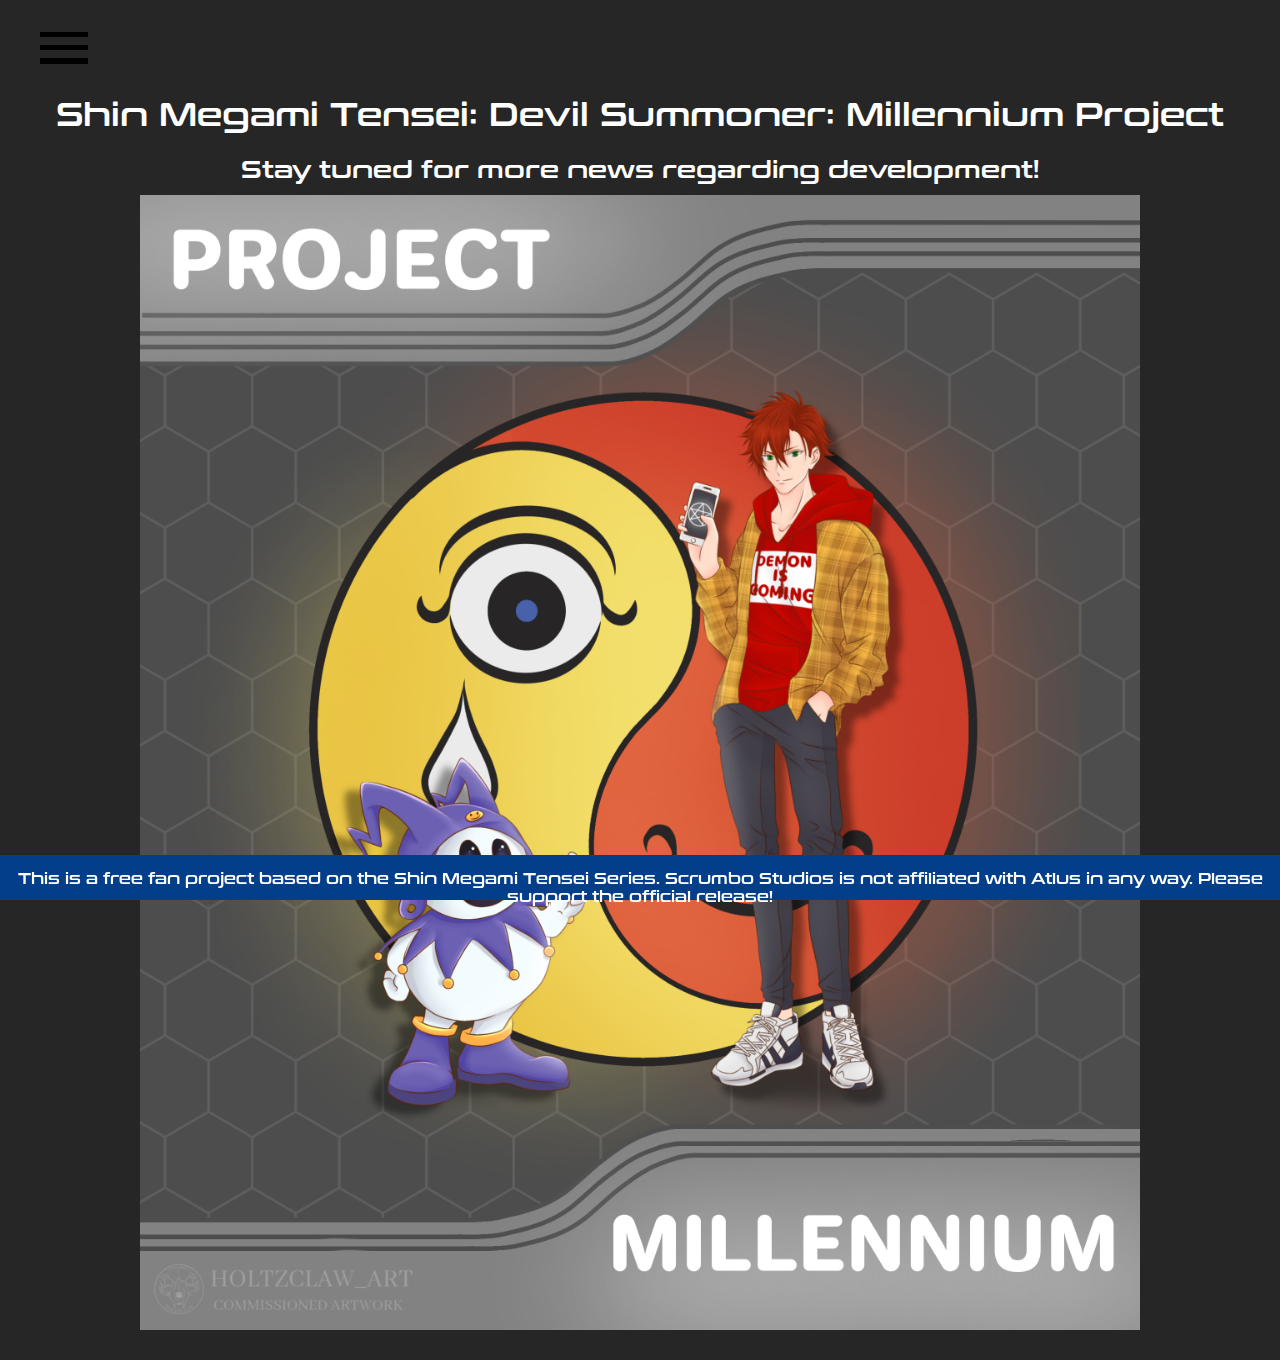
<file: assignments/final/index.html>
<!DOCTYPE html>
<html lang="en">

<head>
  <meta charset="UTF-8">
  <meta http-equiv="X-UA-Compatible" content="IE=edge">
  <meta name="viewport" content="width=device-width, initial-scale=1.0">
  <link rel="stylesheet" href="index.css">
  <script src="Lib/jquery-3.6.0.min.js"></script>
  <title>DDS-NET</title>
</head>

<body>
  <audio autoplay>
    <source src="media/Megaman Starforce 3 Theme.mp3" type="audio/mpeg">
    Your browser does not support the audio element.
  </audio>

  <a href="#" class="hamburger">
    <div class="patty"></div>
    <div class="patty"></div>
    <div class="patty"></div>
  </a>

  <nav class="slide-out-menu">
    <a href="index.html">Home</a>
    <a href="about.html">About</a>
    <a href="characters.html">Characters</a>
  </nav>

  <h1> Shin Megami Tensei: Devil Summoner: Millennium Project </h1>
  <h2>Stay tuned for more news regarding development!</2>
  <img src="media/Untitled25_20210902022848.png" alt="Key Art" width="1000" height="1135">




  <div class="footer">
    <p>This is a free fan project based on the Shin Megami Tensei Series. Scrumbo Studios is not affiliated with Atlus
      in any way. Please support the official release! </p>
  </div>



  <script src="menu.js"></script>
</body>

</html>
</file>
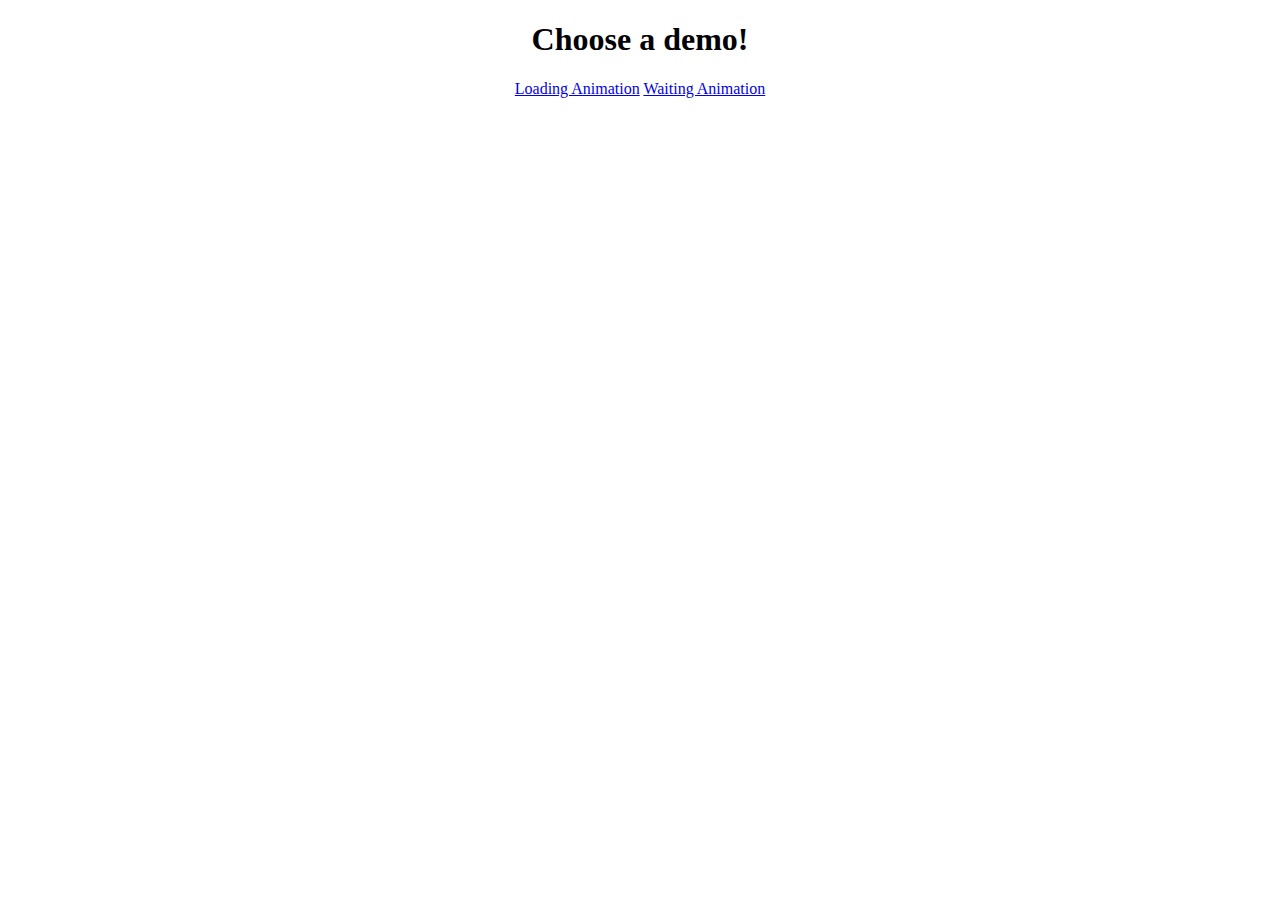
<file: assignments/loading/index.html>
<!DOCTYPE html>
<html lang="en">
<head>
    <meta charset="UTF-8">
    <meta http-equiv="X-UA-Compatible" content="IE=edge">
    <meta name="viewport" content="width=device-width, initial-scale=1.0">
    <title>Document</title>
    <link rel="stylesheet" href="style.css">
    <title>Loading...</title>
</head>
<body>

<h1>Choose a demo!</h1>
    <nav>
        <a href="loading.html">Loading Animation</a>
        <a href="waiting.html">Waiting Animation</a>
    </nav>
</body>
</html>
</file>
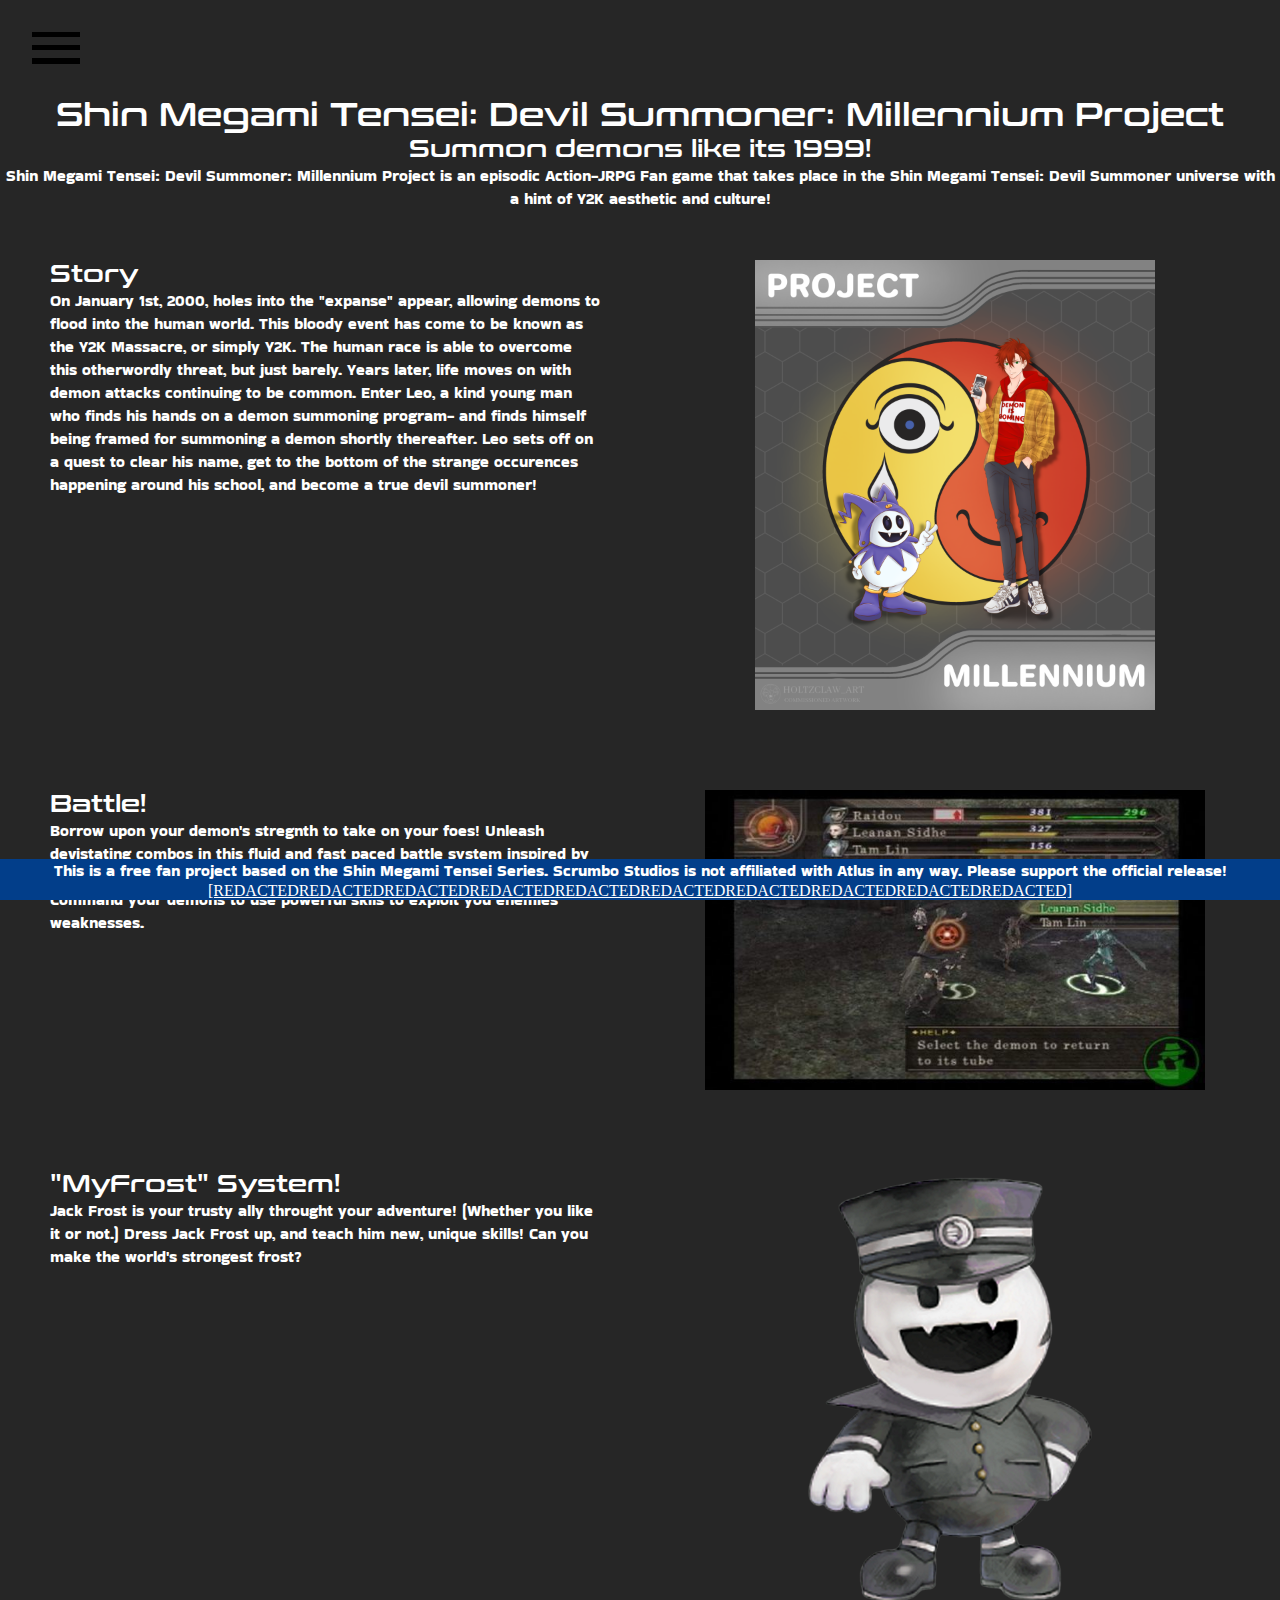
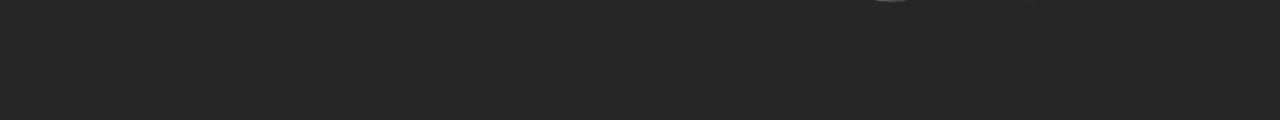
<file: assignments/final/about.html>
<!DOCTYPE html>
<html lang="en">

<head>
  <meta charset="UTF-8">
  <meta http-equiv="X-UA-Compatible" content="IE=edge">
  <meta name="viewport" content="width=device-width, initial-scale=1.0">
  <link rel="stylesheet" href="about.css">
  <script src="Lib/jquery-3.6.0.min.js"></script>
  <link rel="preconnect" href="https://fonts.googleapis.com">
  <link rel="preconnect" href="https://fonts.gstatic.com" crossorigin>
  <link href="https://fonts.googleapis.com/css2?family=Bakbak+One&display=swap" rel="stylesheet">
  <title>DDS-NET</title>
</head>

<body>
  <audio autoplay>
    <source src="media/Chaos;head OST - Virtual Reality.mp3" type="audio/mpeg">
    Your browser does not support the audio element.
  </audio>
  <a href="#" class="hamburger">
    <div class="patty"></div>
    <div class="patty"></div>
    <div class="patty"></div>
  </a>

  <nav class="slide-out-menu">
    <a href="index.html">Home</a>
    <a href="about.html">About</a>
    <a href="characters.html">Characters</a>
  </nav>


  <div class="header">
    <h1> Shin Megami Tensei: Devil Summoner: Millennium Project </h1>
    <h2>Summon demons like its 1999!</h2>
    <p>Shin Megami Tensei: Devil Summoner: Millennium Project is an episodic Action-JRPG Fan game that takes place in
      the Shin Megami Tensei: Devil Summoner universe with a hint of Y2K aesthetic and culture!</p>
  </div>


  <div class="container">
    <div class ="text">
      <h2>Story</h2>
      <p> On January 1st, 2000, holes into the "expanse" appear, allowing demons to flood into the human world. This
      bloody event has come to be known as the Y2K Massacre, or simply Y2K. The human race is able to overcome this
      otherwordly threat, but just barely. Years later, life moves on with demon attacks continuing to be common.
      Enter Leo, a kind young man who finds his hands on a demon summoning program- and finds himself being framed for
      summoning a demon shortly thereafter. Leo sets off on a quest to clear his name, get to the bottom of the strange
      occurences happening around his school, and become a true devil summoner!</p>
    </div>
   
    
    <img src="media/Untitled25_20210902022848.png" alt="Leo and Jack Frost" width="400" height="450">
    <div class="text">
      <h2>Battle!</h2>
      <p>Borrow upon your demon's stregnth to take on your foes! Unleash devistating combos in this fluid and fast paced
        battle system inspired by games like the "Raidou" Sub-series, Bayonetta, and Kingdom Hearts! Command your demons
        to use powerful skils to exploit you enemies weaknesses. </p>
    </div>

    <img
      src="media/shin-megami-tensei-devil-summoner-2-raidou-kuzunoha-vs-king-abaddon-936e6da3-dfb2-410c-9663-1d8c64eb01a-resize-750.jpeg"
      alt="Gameplay Example" width="500" height="300">

    <div class="text">
      <h2>"MyFrost" System!</h2>
      <p>Jack Frost is your trusty ally throught your adventure! (Whether you like it or not.) Dress Jack Frost up, and
        teach him new, unique skills! Can you make the world's strongest frost?</p>
    </div>
    <img src="media/Raiho_Offical_Artwork.png" alt="One of Jack Frost's many costumes!" width="300" height="500">
  </div>


  <nav>

</nav>

  <div class="footer">
    <p>This is a free fan project based on the Shin Megami Tensei Series. Scrumbo Studios is not affiliated with Atlus
      in any way. Please support the official release! </p>
      <a href="countdown.html">[REDACTEDREDACTEDREDACTEDREDACTEDREDACTEDREDACTEDREDACTEDREDACTEDREDACTEDREDACTED]</a>
  </div>



  <script src="menu.js"></script>
</body>

</html>
</body>

</html>
</file>
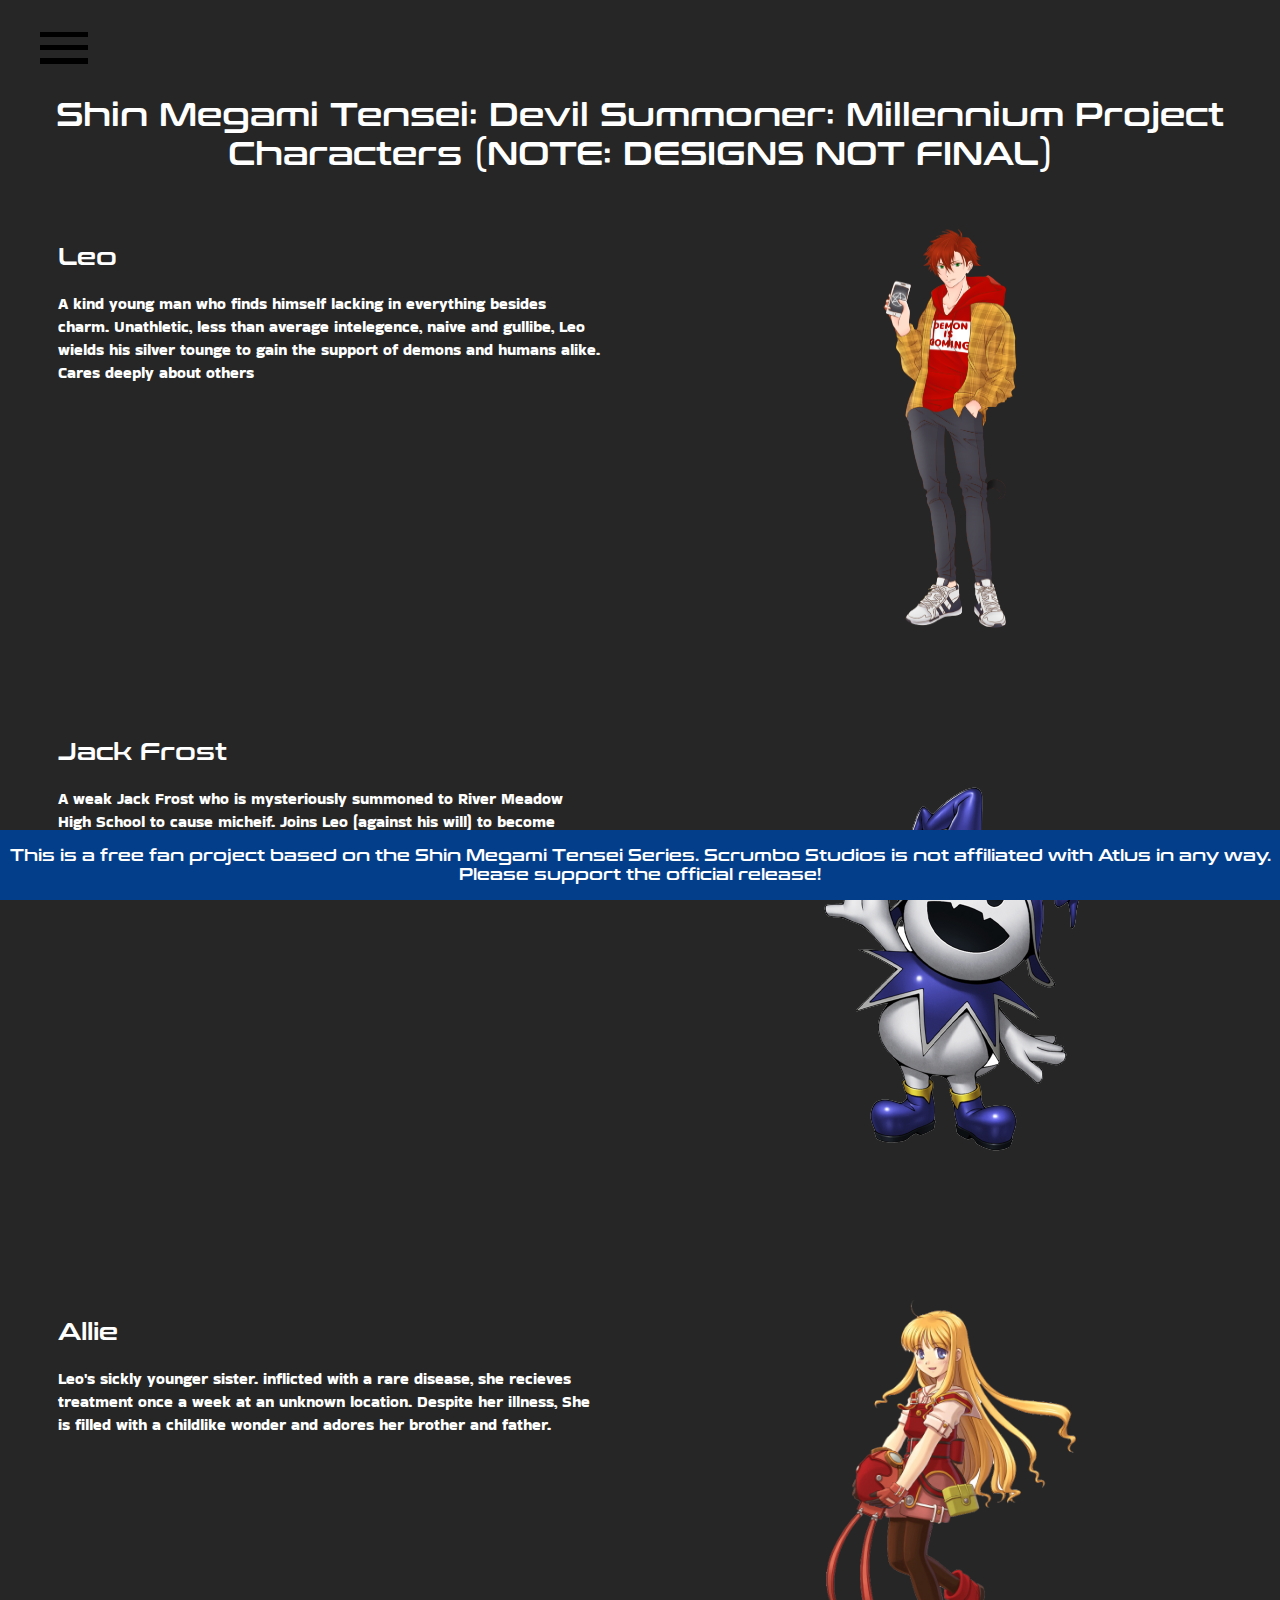
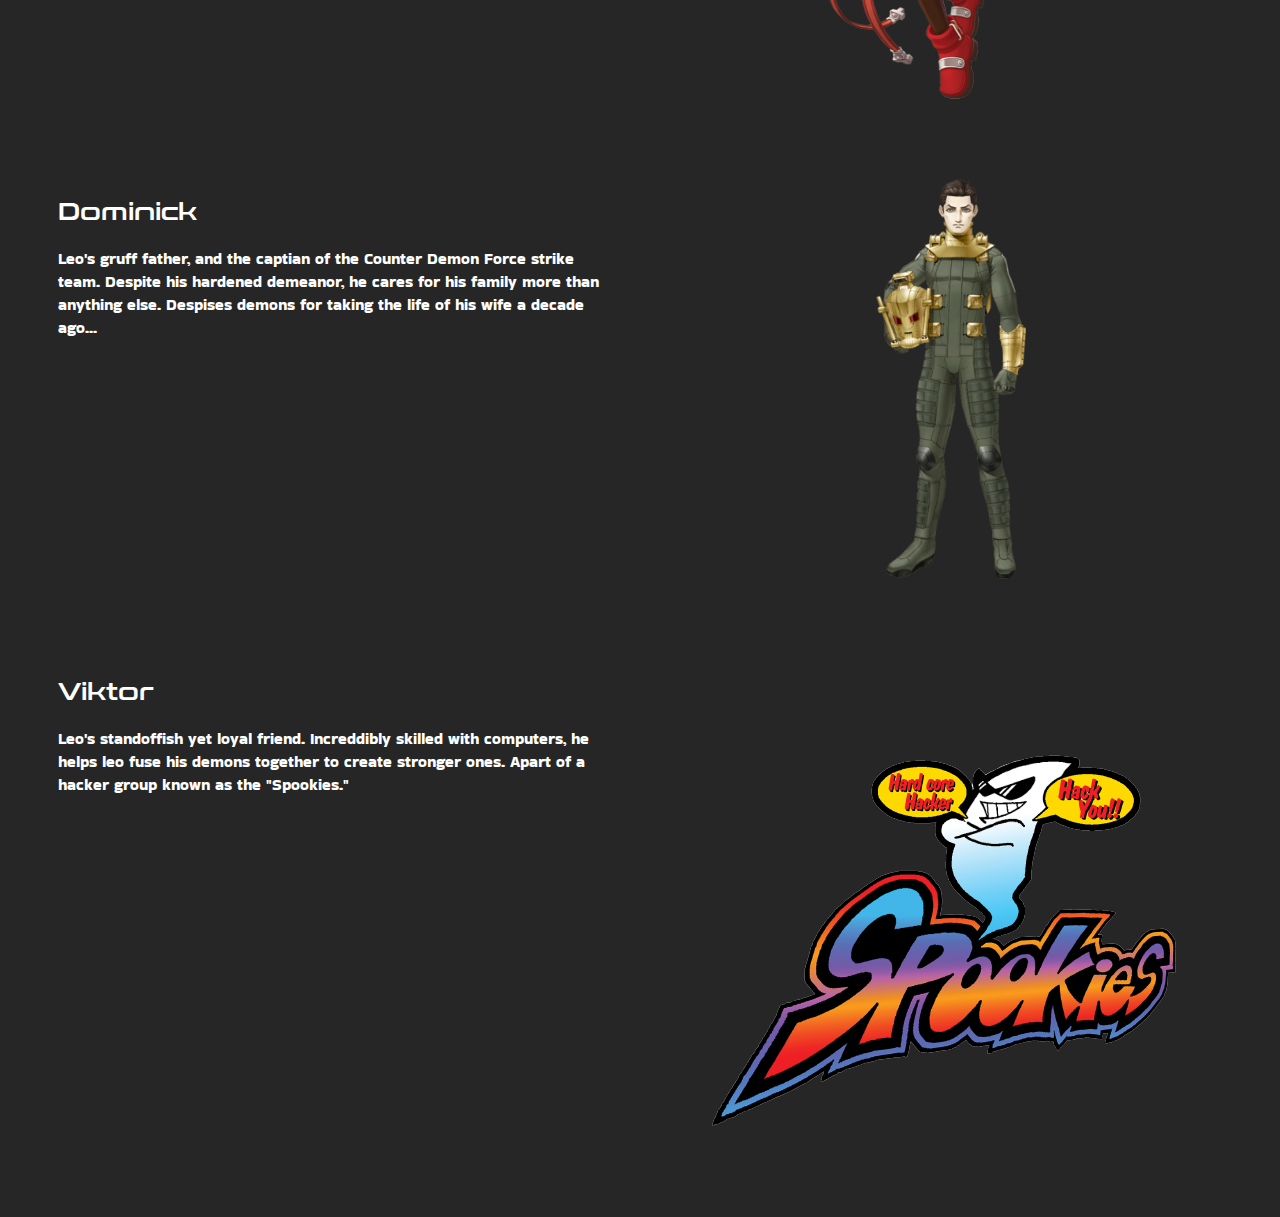
<file: assignments/final/characters.html>
<!DOCTYPE html>
<html lang="en">

<head>
  <meta charset="UTF-8">
  <meta http-equiv="X-UA-Compatible" content="IE=edge">
  <meta name="viewport" content="width=device-width, initial-scale=1.0">
  <link rel="stylesheet" href="characters.css">
  <script src="Lib/jquery-3.6.0.min.js"></script>
  <link rel="preconnect" href="https://fonts.googleapis.com">
  <link rel="preconnect" href="https://fonts.gstatic.com" crossorigin>
  <link href="https://fonts.googleapis.com/css2?family=Bakbak+One&display=swap" rel="stylesheet">
  <title>DDS-NET</title>
</head>

<body>
  <audio autoplay>
    <source src="media/Devil Summoner_ Raidou Kuzunoha vs. King Abaddon - Everyday Detective Agency.mp3" type="audio/mpeg">
    Your browser does not support the audio element.
  </audio>
  <a href="#" class="hamburger">
    <div class="patty"></div>
    <div class="patty"></div>
    <div class="patty"></div>
  </a>

  <nav class="slide-out-menu">
    <a href="index.html">Home</a>
    <a href="about.html">About</a>
    <a href="characters.html">Characters</a>
  </nav>
  <h1> Shin Megami Tensei: Devil Summoner: Millennium Project </h1>

  <div class="footer">
    <p>This is a free fan project based on the Shin Megami Tensei Series. Scrumbo Studios is not affiliated with Atlus
      in any way. Please support the official release! </p>
  </div>

  <h1>Characters (NOTE: DESIGNS NOT FINAL)</h1>
  <div class="container">

    <div class="text">
    <h2>Leo</h2>
    <p>A kind young man who finds himself lacking in everything besides charm. Unathletic, less than average
      intelegence, naive and gullibe, Leo wields his silver tounge to gain the support of demons and humans alike. Cares
      deeply about others</p>
    </div>
    <img src="media/LeoLol.png" alt="Leo" width="140" height="415">

    <div class="text">
      <h2>Jack Frost</h2>
      <p>A weak Jack Frost who is mysteriously summoned to River Meadow High School to cause micheif. Joins Leo (against
        his will) to become stronger so he can prove his other frosty friends wrong!</p>
    </div>
    <img src="media/jackFrost-removebg-preview.png">

    <div class="text">
      <h2>Allie</h2>
      <p>Leo's sickly younger sister. inflicted with a rare disease, she recieves treatment once a week at an unknown
        location. Despite her illness, She is filled with a childlike wonder and adores her brother and father.</p>
    </div>
<img src="media/allie.png" alt="Allie" width="250" height="400">

    <div class="text">
      <h2>Dominick</h2>
      <p>Leo's gruff father, and the captian of the Counter Demon Force strike team. Despite his hardened demeanor, he
        cares for his family more than anything else. Despises demons for taking the life of his wife a decade ago...</p>
    </div>
    <img src="media/dom.png" alt="Leo" width="150" height="400">
    <div class="text">
      <h2>Viktor</h2>
      <p>Leo's standoffish yet loyal friend. Increddibly skilled with computers, he helps leo fuse his demons together to
        create stronger ones. Apart of a hacker group known as the "Spookies."</p>

    </div>
    <img src="media/Spookies_3DS-removebg-preview.png">
  </div>

  <script src="menu.js"></script>
</body>

</html>
</file>
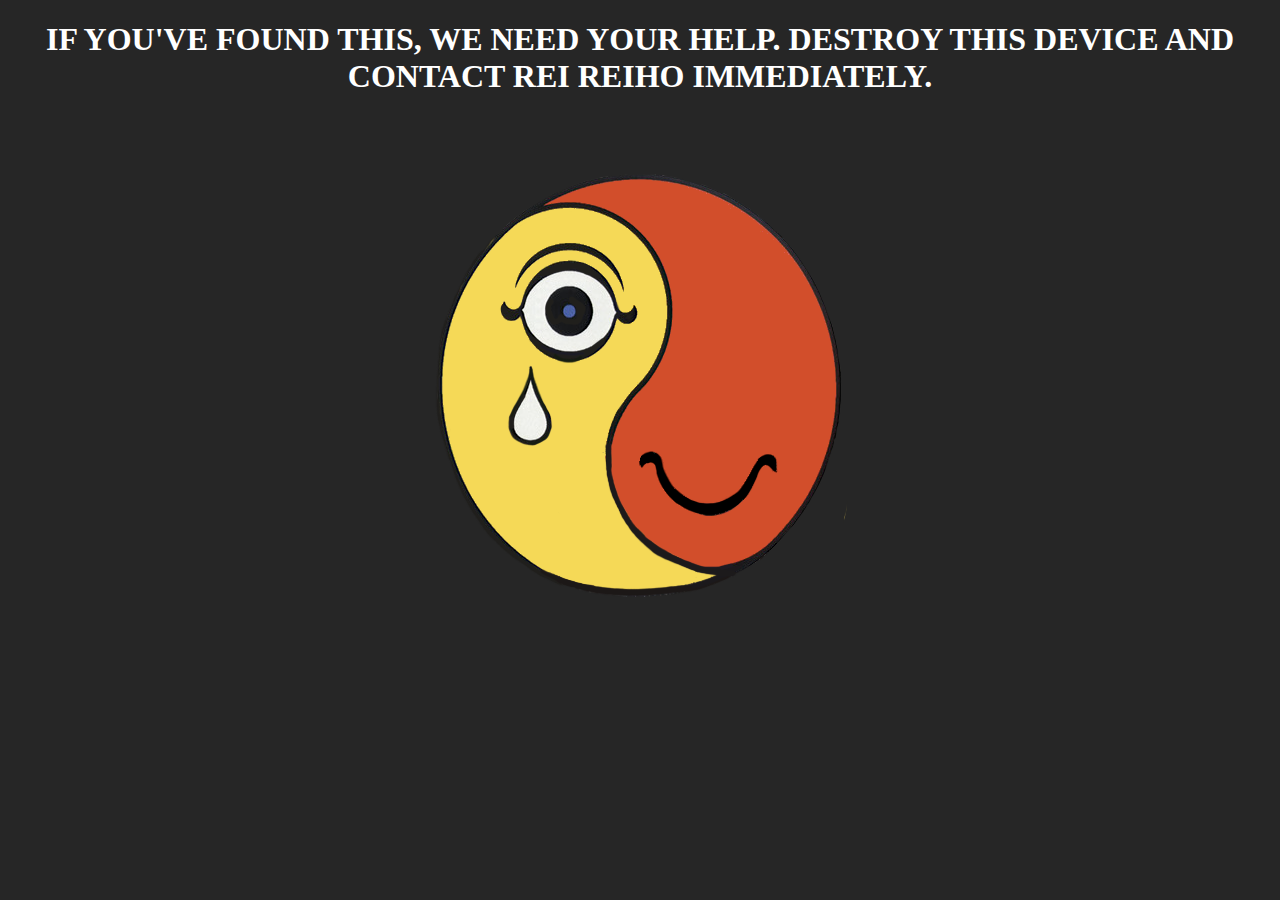
<file: assignments/final/countdown.html>
<!DOCTYPE HTML>
<html>
<head>
<meta name="viewport" content="width=device-width, initial-scale=1">
<style>
p {
  text-align: center;
  font-size: 60px;
  margin-top: 0px;
  color: white;
}
body{
    background-color: #262626;
}
img{
    display: block;
  margin-left: auto;
  margin-right: auto;
}
h1{
color: white;
text-align: center;
}
</style>
</head>
<body>
<h1>IF YOU'VE FOUND THIS, WE NEED YOUR HELP. DESTROY THIS DEVICE AND CONTACT REI REIHO IMMEDIATELY.</h1>
<p id="demo"></p>
<img src="media/Kuzunoha_Clan_symbol.png">

<script>
// Set the date we're counting down to
var countDownDate = new Date("Jan 1, 2022 00:00:00").getTime();

// Update the count down every 1 second
var x = setInterval(function() {

  // Get today's date and time
  var now = new Date().getTime();
    
  // Find the distance between now and the count down date
  var distance = countDownDate - now;
    
  // Time calculations for days, hours, minutes and seconds
  var days = Math.floor(distance / (1000 * 60 * 60 * 24));
  var hours = Math.floor((distance % (1000 * 60 * 60 * 24)) / (1000 * 60 * 60));
  var minutes = Math.floor((distance % (1000 * 60 * 60)) / (1000 * 60));
  var seconds = Math.floor((distance % (1000 * 60)) / 1000);
    
  // Output the result in an element with id="demo"
  document.getElementById("demo").innerHTML = days + "d " + hours + "h "
  + minutes + "m " + seconds + "s ";
    
  // If the count down is over, write some text 
  if (distance < 0) {
    clearInterval(x);
    document.getElementById("demo").innerHTML = "EXPIRED";
  }
}, 1000);
</script>

</body>
</html>
</file>
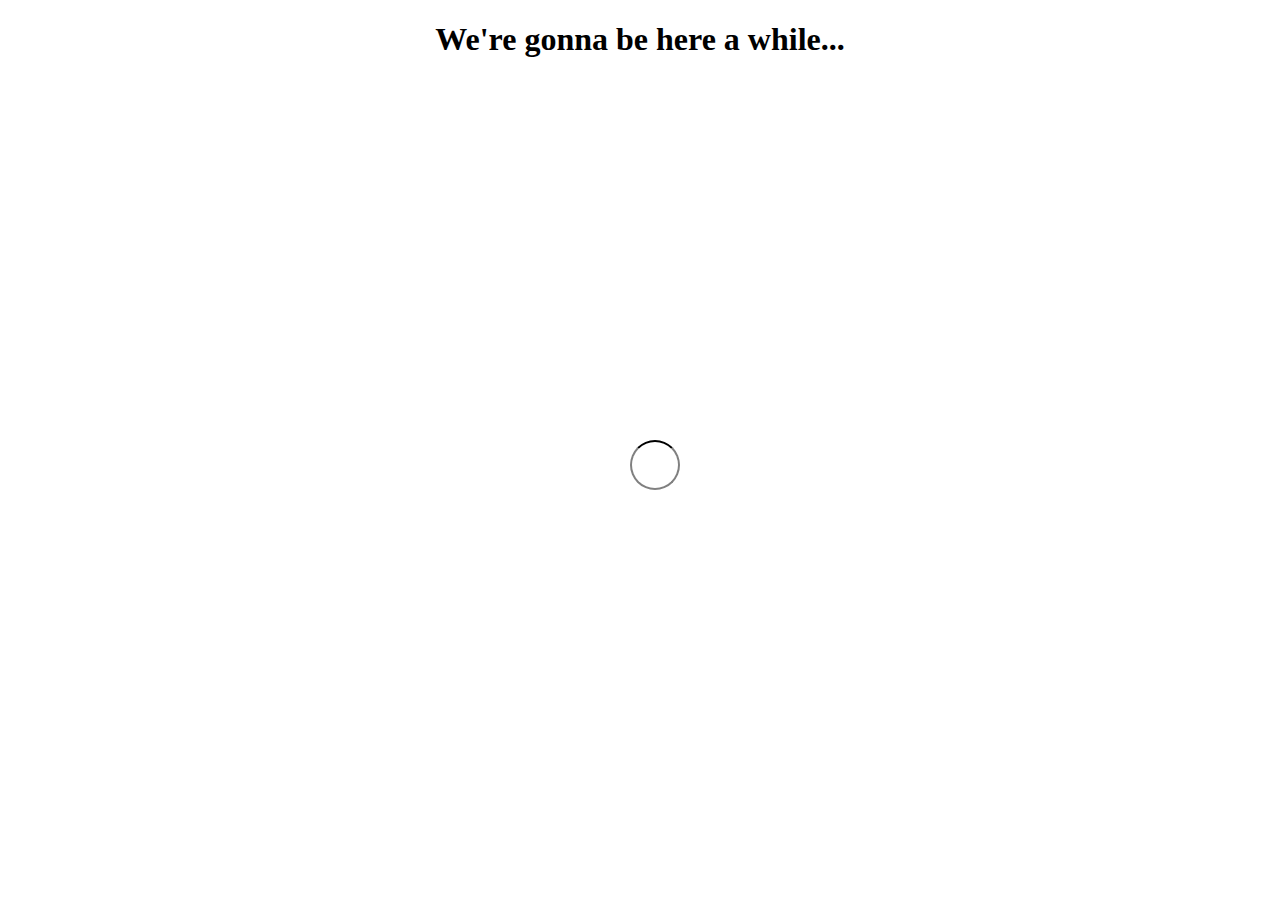
<file: assignments/loading/waiting.html>
<!DOCTYPE html>
<html lang="en">
<head>
    <meta charset="UTF-8">
    <meta http-equiv="X-UA-Compatible" content="IE=edge">
    <link rel="stylesheet" href="waiting.css">
    <meta name="viewport" content="width=device-width, initial-scale=1.0">
    <title>Waiting</title>
    <h1>We're gonna be here a while...</h1>
</head>

<body>   
    
    <div class="spinner"></div>

</body>



</html>
</file>
<file: assignments/final/index.css>
@font-face {
    font-family: MyFirstFont;
    src: url(media/Typodermic\ -\ ConthraxSb-Regular.otf);
  }
  
.footer {
   position: fixed;
   left: 0;
   bottom: 0;
   width: 100%;
   height: 5%;
background-color: #023E8A;
   color: white;
   text-align: center;
   font-family: myFirstFont;
   font-size: 15px;
}
h1{
    text-align: center;
    color: white;
    font-family: myFirstFont;
    
}
h2{
  font-family: MyFirstFont;
  color:white;
  text-align: center;
}
body{
    background-color:  #262626;
}
img {
    display: block;
    margin-left: auto;
    margin-right: auto;
    padding: 10px;
  }

  @media (max-width: 700px) {
    img {
    width: 50%;
    height: 50%
    }
  }
.hamburger {
  display: block;
  width: max-content;
  margin: 2em;
}

.patty {
  width: 3rem;
  height: .325rem;
  background: black;
  margin: .5em 0;
}

.slide-out-menu {
  background: lightgray;
  height: 100vh;
  width: 100%;
  max-width: 300px;
  
  position: fixed;
  right: 0;
  top: 0;
  transform: translateX(100%);
  
  display: flex;
  flex-direction: column;
  justify-content: space-evenly;
  text-align: center;
  
  transition: all .5s;
}

.slide {
  transform: translateX(0);
}

.slide-out-menu a {
  text-decoration: none;
  flex-grow: 1;
  display: grid; 
  place-items: center;
}

.slide-out-menu a:hover {
  background: #333;
  color: white;
}
</file>
<file: assignments/loading/style.css>
nav{
text-align: center;
position: center;
}
h1{
    text-align: center;
}
</file>
<file: assignments/final/about.css>
@font-face {
    font-family: MyFirstFont;
    src: url(media/Typodermic\ -\ ConthraxSb-Regular.otf);
  }
  
  @media (max-width: 768px) {
    .container {
      grid-template-columns: 1fr;
    }
  
  }
.footer {
   position: fixed;
   left: 0;
   bottom: 0;
   width: 100%;
background-color: #023E8A;
   color: white;
   text-align: center;
}

a{
  color:white
}
.container{
  display: grid;
  grid-template-columns: 1fr 1fr;
  gap: 5em;
padding: 50px;
  margin: 0 auto;

}

.container img{
margin: 0 auto;
}
.container h2{
  width: 100%;
}
.container p{
  width: 100%;
}

@media (max-width: 700px) {
  .container {
    grid-template-columns: 1fr;
  }
}

.header{
  color: white;
  font-family: myFirstFont;
  margin: 0 auto;
  text-align: center;
}

h2{
  font-family: myFirstFont;
  color: white;
}
img{
  display: flex;
  justify-content: flex-end;
}

p{
  font-family: 'Bakbak One', cursive;
  color: white;
}
body{
    background-color:  #262626;

}
* {margin: 0; padding: 0; box-sizing: border-box;}








.hamburger {
  display: block;
  width: max-content;
  margin: 2em;
}

.patty {
  width: 3rem;
  height: .325rem;
  background: black;
  margin: .5em 0;
}

.slide-out-menu {
  background: lightgray;
  height: 100vh;
  width: 100%;
  max-width: 300px;
  
  position: fixed;
  right: 0;
  top: 0;
  transform: translateX(100%);
  
  display: flex;
  flex-direction: column;
  justify-content: space-evenly;
  text-align: center;
  
  transition: all .5s;
}

.slide {
  transform: translateX(0);
}

.slide-out-menu a {
  text-decoration: none;
  flex-grow: 1;
  display: grid; 
  place-items: center;
}

.slide-out-menu a:hover {
  background: #333;
  color: white;
}
</file>
<file: assignments/final/characters.css>
@font-face {
    font-family: MyFirstFont;
    src: url(media/Typodermic\ -\ ConthraxSb-Regular.otf);
  }
  
.footer {
   position: fixed;
   left: 0;
   bottom: 0;
   width: 100%;
background-color: #023E8A;
   color: white;
   text-align: center;
   font-family: MyFirstFont;
}
h1{
    text-align: center;
    color: white;
    font-family: myFirstFont;
    margin: 0 auto;
}
body{
    background-color:  #262626;
}
.container{
  display: grid;
  grid-template-columns: 1fr 1fr;
  gap: 5em;
padding: 50px;
  margin: 0 auto;

}
.container img{
  margin: 0 auto;
  }
  .container h2{
    width: 100%;
    font-family: MyFirstFont;
    color: white;
  }
  .container p{
    width: 100%;
    font-family: 'Bakbak One', cursive;
    color:white;
  }
  
  @media (max-width: 700px) {
    .container {
      grid-template-columns: 1fr;
    }
  }





.hamburger {
  display: block;
  width: max-content;
  margin: 2em;
}

.patty {
  width: 3rem;
  height: .325rem;
  background: black;
  margin: .5em 0;
}

.slide-out-menu {
  background: lightgray;
  height: 100vh;
  width: 100%;
  max-width: 300px;
  
  position: fixed;
  right: 0;
  top: 0;
  transform: translateX(100%);
  
  display: flex;
  flex-direction: column;
  justify-content: space-evenly;
  text-align: center;
  
  transition: all .5s;
}

.slide {
  transform: translateX(0);
}

.slide-out-menu a {
  text-decoration: none;
  flex-grow: 1;
  display: grid; 
  place-items: center;
}

.slide-out-menu a:hover {
  background: #333;
  color: white;
}
</file>
<file: assignments/loading/waiting.css>
@keyframes spinner {
    to {transform: rotate(360deg);}
  }
   
  .spinner{
    content: '';
    box-sizing: border-box;
    position: absolute;
    top: 50%;
    left: 50%;
    width: 50px;
    height: 50px;
    margin-top: -10px;
    margin-left: -10px;
    border-radius: 50%;
    border: 2px solid #808080;
    border-top-color: #000000;
    animation: spinner .6s linear infinite;
  }
  h1{
      text-align: center;
  }
</file>
